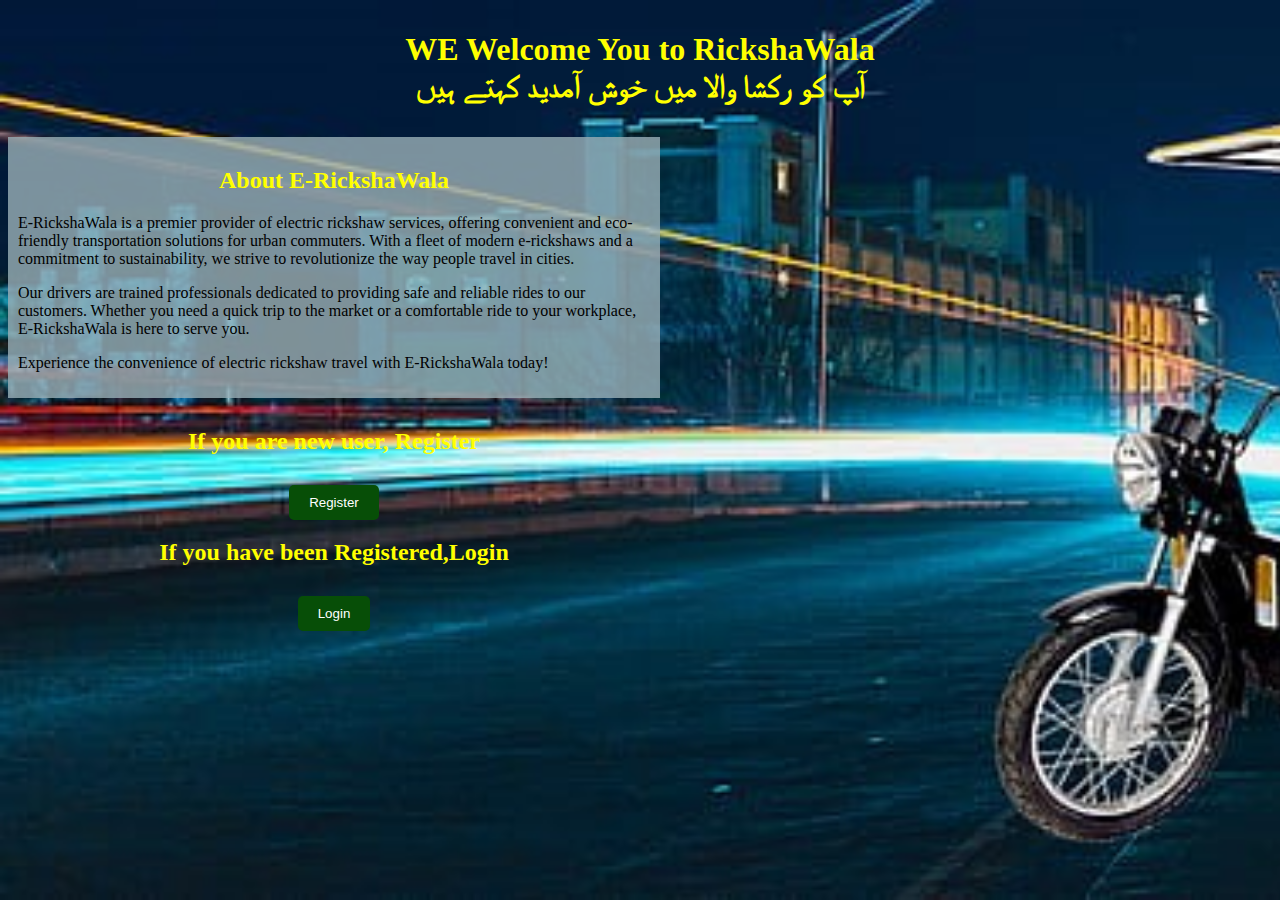
<file: index.html>
<!DOCTYPE html>
<html lang="en">
<head>
    <title>E-RickshaWala</title>
    <link rel="stylesheet" href="styles.css">
    <link rel="stylesheet" href="background.css">
</head>
<body>
    
<h1 id="h1">WE Welcome You to RickshaWala<br>آپ کو رکشا والا میں خوش آمدید کہتے ہیں </h1>
 

    <section id="about">
        <h2>About E-RickshaWala</h2>
        <p>E-RickshaWala is a premier provider of electric rickshaw services, offering convenient and eco-friendly transportation solutions for urban commuters. With a fleet of modern e-rickshaws and a commitment to sustainability, we strive to revolutionize the way people travel in cities.</p>
        <p>Our drivers are trained professionals dedicated to providing safe and reliable rides to our customers. Whether you need a quick trip to the market or a comfortable ride to your workplace, E-RickshaWala is here to serve you.</p>
        <p>Experience the convenience of electric rickshaw travel with E-RickshaWala today!</p>
    </section>
    <section id="login">
        <h2 >If you are new user, Register</h2>
        <button onclick="window.location.href='registration.html'">Register</button>
        <h2 >If you have been Registered,Login</h2>
        <button onclick="window.location.href='loging.html'">Login</button>
        
    </section>
    
</body>
</html>
</file>
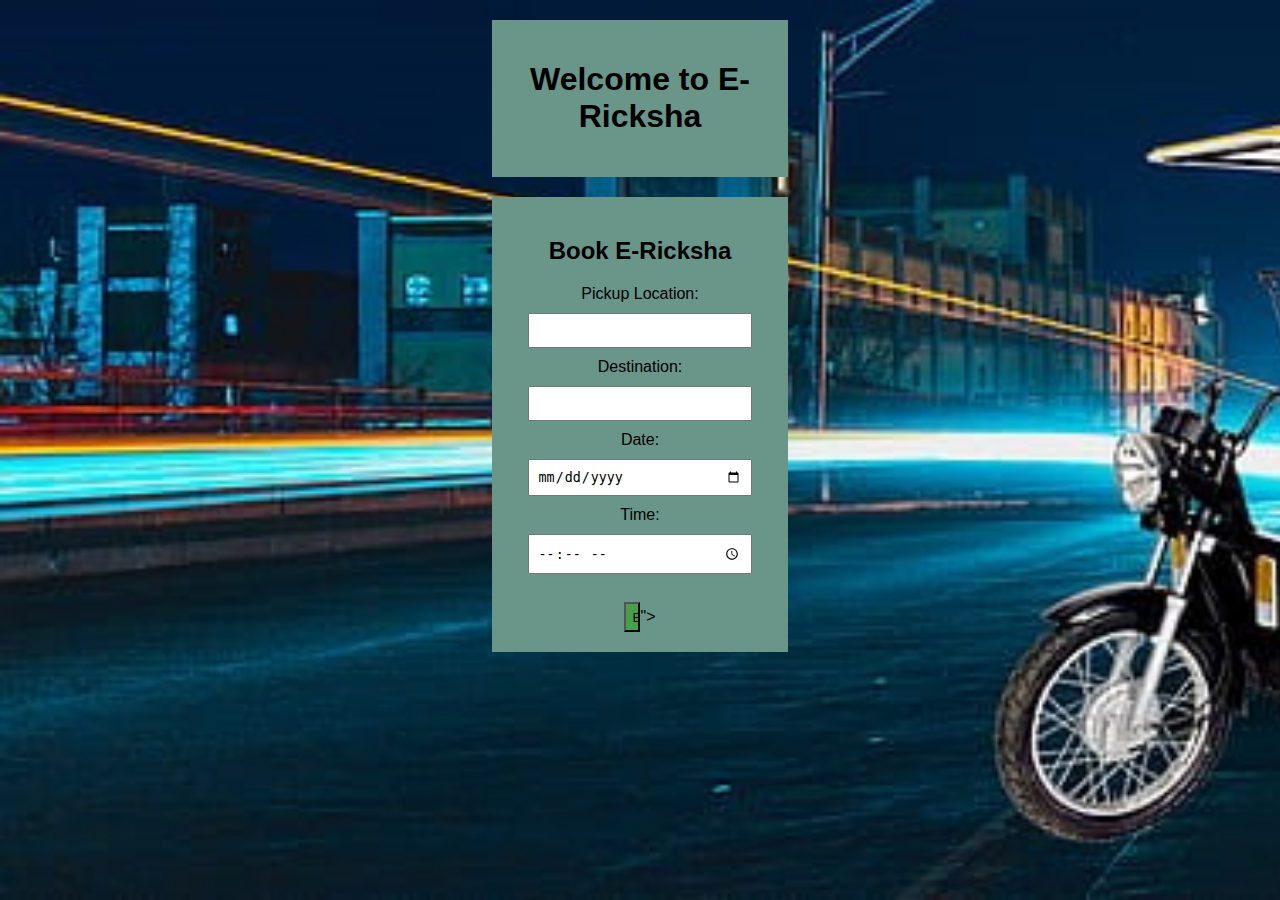
<file: booking.html>
<!DOCTYPE html>
<html lang="en">
<head>
    
    <script>
        function showAlert() {
            alert("Thank you for booking with E-RickshaWala!");
        }
    </script>
    <title>E-RickshaWala</title>
    <link rel="stylesheet" href="background.css">
    <link rel="stylesheet" href="bookingcss.css">

</head>
<body>
    <section id="heading">
        <h1>Welcome to E-Ricksha</h1>
    </section>

    <section id="booking">
        <h2>Book E-Ricksha</h2>
        <form>
            <label for="pickup_location">Pickup Location:</label><br>
            <input type="text" id="pickup_location" name="pickup_location"><br>
            <label for="destination">Destination:</label><br>
            <input type="text" id="destination" name="destination"><br>
            <label for="date">Date:</label><br>
            <input type="date" id="date" name="date"><br>
            <label for="time">Time:</label><br>
            <input type="time" id="time" name="time"><br><br>
            <input id="button" type="button" value="Book Now" onclick="window.location.href='thank.html'">">
        </form>
    </section>
</body>
</html>
</file>
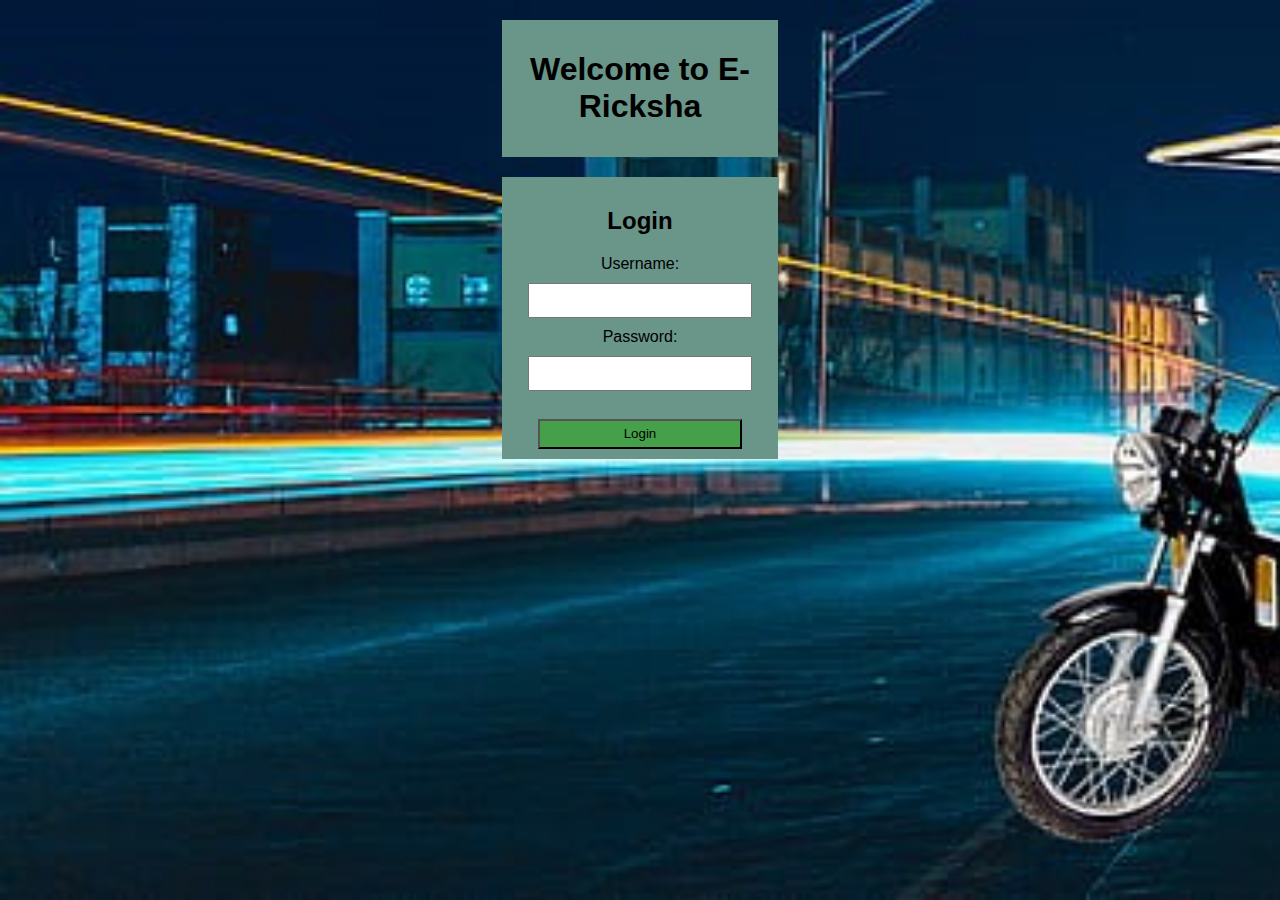
<file: loging.html>
<!DOCTYPE html>
<html lang="en">
<head>
    <script>
        function show() {
            alert("loging successfully! you can book E-Ricksha");
        }
        </script>
    <title>E-RickshaWala</title>
    <link rel="stylesheet" href="logincss.css">
    <link rel="stylesheet" href="background.css">
</head>
<body>
    <section id="heading">
        <h1>Welcome to E-Ricksha</h1>
    </section>

    <section id="login">
        <h2>Login</h2>
        <form>
            <label for="username">Username:</label><br>
            <input type="text" id="username" name="username"><br>
            <label for="password">Password:</label><br>
            <input type="password" id="password" name="password"><br><br>
            <input id="button" type="button" value="Login" onclick="show(),window.location.href='booking.html'">
        </form>
    </section>

   
</body>
</html>
</file>
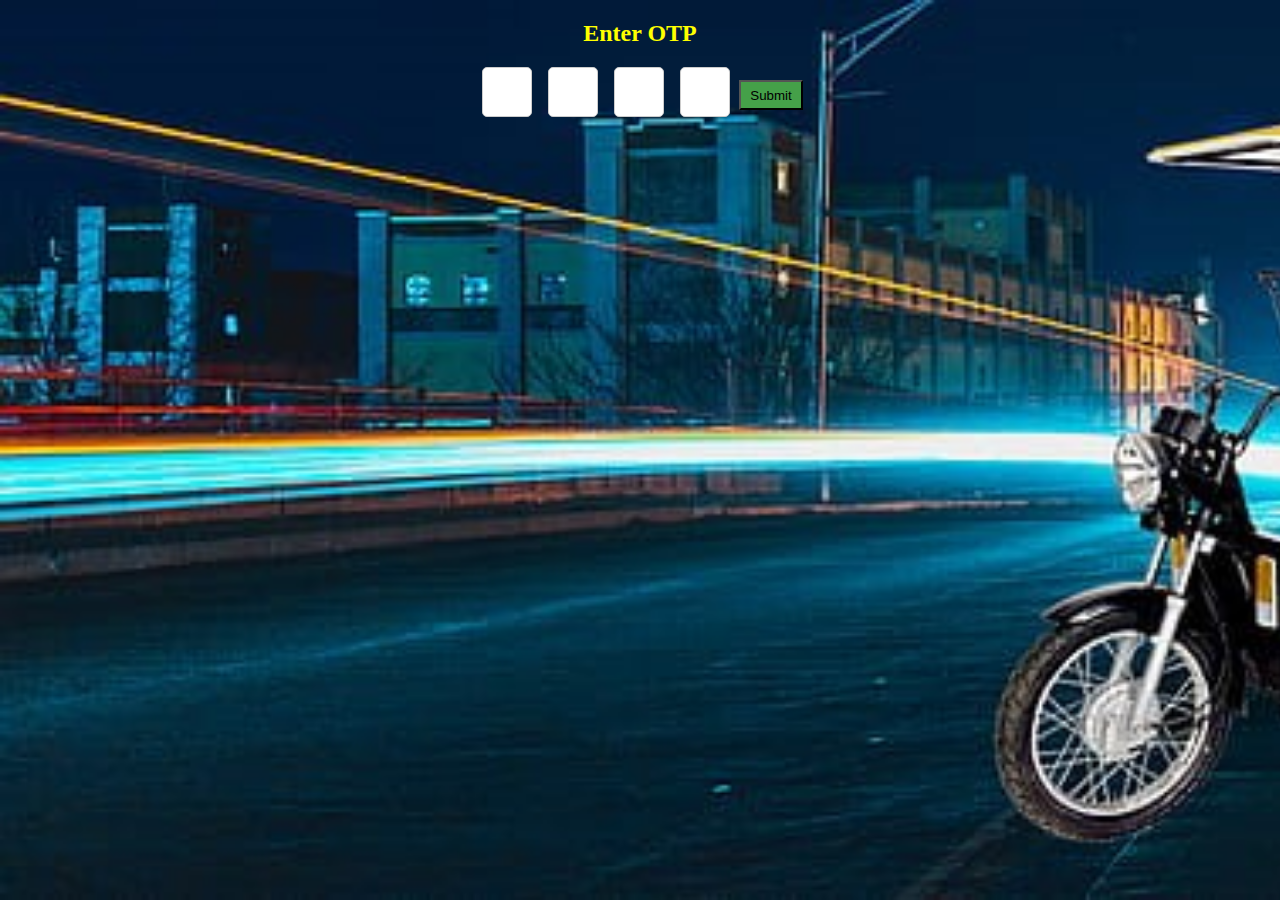
<file: otp.html>
<!DOCTYPE html>
<html lang="en">
<head>
    <script>
        function alert1(){
        alert("OPT is inCorrect! however You can login!😂");
        }
    </script>
    <title>E-RickshaWala</title>
    <link rel="stylesheet" href="otpcss.css">
    <link rel="stylesheet" href="background.css">
</head>
<body>
    <section id="otp">
        <h2 style="color: yellow;">Enter OTP</h2>
        <form>
            <div class="otp-box">
                <input type="text" maxlength="1" pattern="[0-9]" title="Please enter only numeric values" id="otp1" name="otp1">
                <input type="text" maxlength="1" pattern="[0-9]" title="Please enter only numeric values" id="otp2" name="otp2">
                <input type="text" maxlength="1" pattern="[0-9]" title="Please enter only numeric values" id="otp3" name="otp3">
                <input type="text" maxlength="1" pattern="[0-9]" title="Please enter only numeric values" id="otp4" name="otp4">
            </div>
            <input id="button" type="button" value="Submit" onclick="alert1(),window.location.href='loging.html'">
            
            
        </form>
    </section>
</body>
</html>
</file>
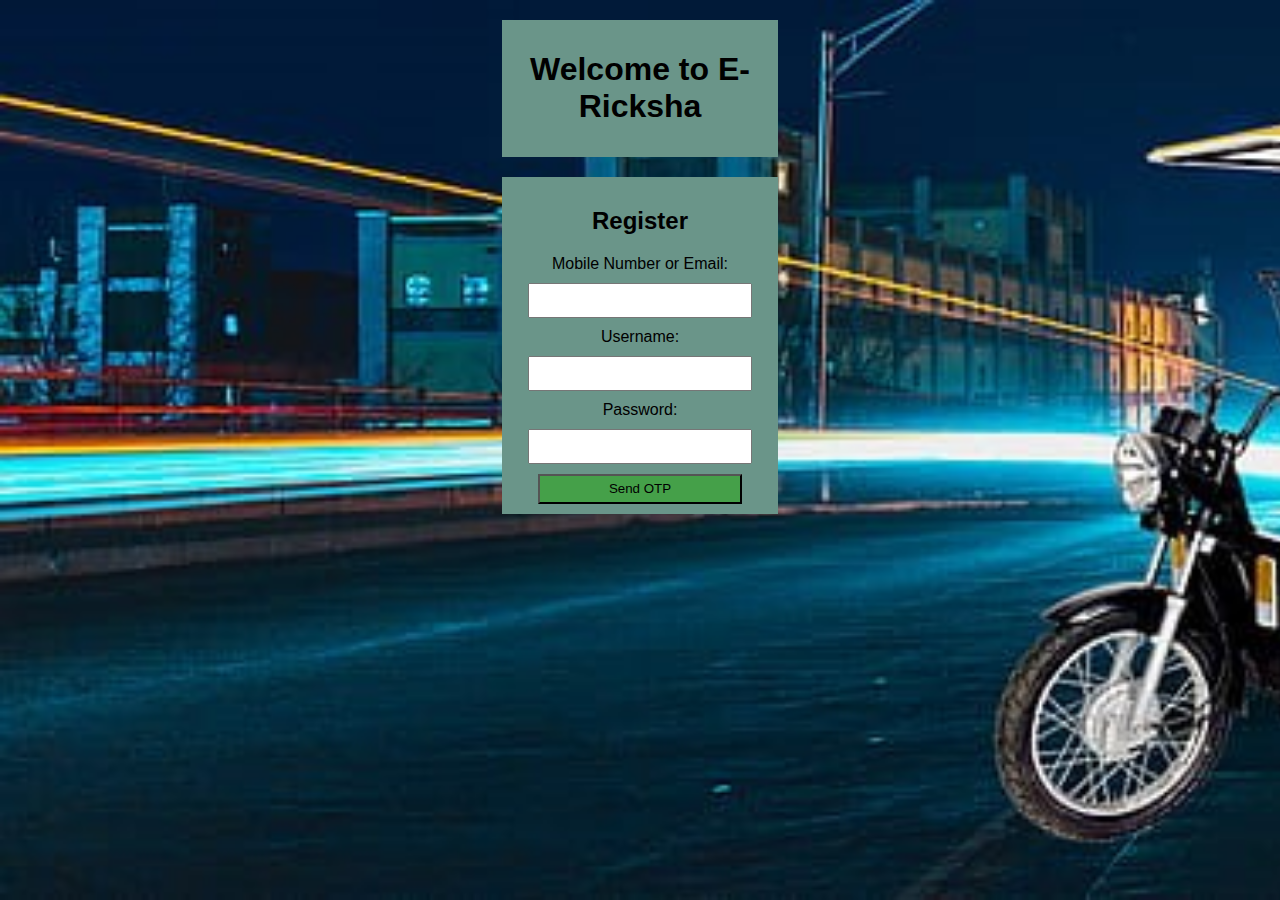
<file: registration.html>
<!DOCTYPE html>
<html lang="en">
<head>
    <script>
        function showAlert() {
            alert("Enter OTP that has been set to registered mobile/Email!");
        }
        function sendOTP() {
            // Placeholder function to simulate sending OTP
            alert("OTP sent successfully!");
        }
    </script>
    <title>E-RickshaWala</title>
    <link rel="stylesheet" href="background.css">
    <link rel="stylesheet" href="registercss.css">
</head>
<body>
    <section id="heading">
        <h1>Welcome to E-Ricksha</h1>
    </section>
    <section id="register">
        <h2>Register</h2>
        <form>
            <label for="mobile_or_email">Mobile Number or Email:</label><br>
            <input type="text" id="mobile_or_email" name="mobile_or_email"><br>
            <label for="new_username">Username:</label><br>
            <input type="text" id="new_username" name="new_username"><br>
            <label for="new_password">Password:</label><br>
            <input type="password" id="new_password" name="new_password"><br>
            <input id="button" type="button" value="Send OTP" onclick="sendOTP(),window.location.href='otp.html'">
           
        </form>
    </section>
</body>
</html>
</file>
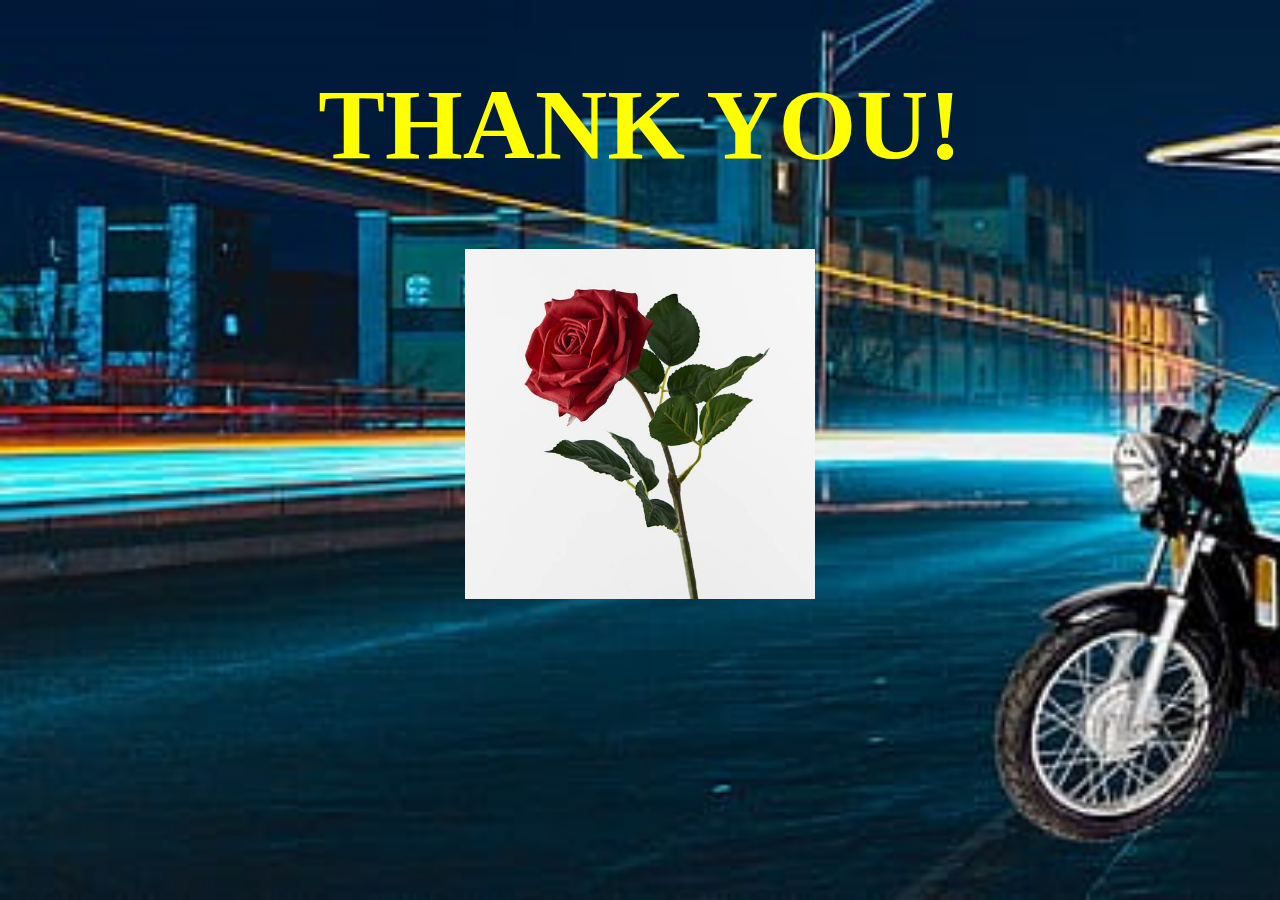
<file: thank.html>
<!DOCTYPE html>
<html>
    <head>
        <link rel="stylesheet" href="thankcss.css">
        <link rel="stylesheet" href="background.css">
    </head>
    <h1>THANK YOU!</h1>
    <img src="gulab.jpg" >
</html>
</file>
<file: styles.css>
/* General styling */


h1,h2{
    color: yellow;
    text-align: center;
    
}

section {
    margin-right: 200px ;
    padding: 10px;
    width: 50%;
    height:auto ;
    background-color: #98afb6ce;
}

#h1,
#login,
#register,
#booking {
    background-color: transparent; 
    padding: 10px; 
    text-align: center;
}

/* Style the buttons within the sections */
#login button,
#register button
 {
    background-color: #074e07; /* Button background color */
    color: white; /* Button text color */
    padding: 10px 20px; /* Button padding */
    border: none; /* Remove button border */
    cursor: pointer; /* Add cursor pointer */
    border-radius: 5px; /* Add border radius */
    text-decoration: none; /* Remove default link underline */
    display: inline-block; /* Display as inline block */
    margin-top: 10px; 
}

/* Hover effect for buttons */
#login button:hover,
#register button:hover {
    background-color: #45a049; 
}
</file>
<file: background.css>
body {
    background-image: url('autobackground.jpg');
    background-size: cover;
    background-repeat: no-repeat;
    background-attachment: fixed;
}
</file>
<file: bookingcss.css>
/* General styling */
body {
    font-family: Arial, sans-serif;
    margin: 0;
    padding: 0;
}
h4{
    color: yellow;
}

h1, h2,h4 {
    text-align: center;
}

section {
    margin: 20px auto;
    padding: 20px;
    width: 20%;
    background-color:#6a9589;
}

form {
    text-align: center;
}

input[type="text"],
input[type="date"],
input[type="time"],
input[type="submit"] {
    margin: 10px 0;
    padding: 8px;
    width: 80%;
}

input[type="submit"] {
    background-color: #4CAF50;
    color: white;
    border: none;
    cursor: pointer;
}

input[type="submit"]:hover {
    background-color: #45a049;
}
#button {
    background-color: #45a049;
    width:5%;
    height:30px;
    cursor: pointer;

}
#button:hover {
    background-color: #45a049; 
}
</file>
<file: logincss.css>
/* General styling */
body {
    font-family: Arial, sans-serif;
    margin: 0;
    padding: 0;
}

h1, h2 {
    text-align: center;
}

section {
    margin: 20px auto;
    padding: 10px;
    width: 20%;
    background-color: #6a9589;
}

form {
    text-align: center;
}

input[type="text"],
input[type="password"],
input[type="submit"] {
    margin: 10px 0;
    padding: 8px;
    width: 80%;
}

input[type="submit"] {
    background-color: #4CAF50;
    color: white;
    border: none;
    cursor: pointer;
}

input[type="submit"]:hover {
    background-color: #45a049;
}
#button {
    background-color: #45a049;
    width:80%;
    height:30px;

}
</file>
<file: otpcss.css>
#otp {
    text-align: center;
    margin-top: 20px;
}

.otp-box {
    display: inline-block;
    font-size: 24px;
}

.otp-box input {
    width: 50px;
    height: 50px;
    text-align: center;
    margin: 0 5px;
    border: 1px solid #ccc;
    border-radius: 5px;
    font-size: inherit;
    box-sizing: border-box;
}

input[type="submit"] {
    margin-top: 20px;
    padding: 10px 20px;
    font-size: 16px;
    cursor: pointer;
    background-color: #007bff;
    color: #fff;
    border: none;
    border-radius: 5px;
}
#button {
    background-color: #45a049;
    width:5%;
    height:30px;
    cursor: pointer;

}
#button:hover {
    background-color: #45a049; 
}
</file>
<file: registercss.css>
/* General styling */
body {
    font-family: Arial, sans-serif;
    margin: 0;
    padding: 0;
}

h1, h2 {
    text-align: center;
}

section {
    margin: 20px auto;
    padding: 10px;
    width: 20%;
    background-color: #6a9589;
}

form {
    text-align: center;
}

input[type="text"],
input[type="password"],
input[type="submit"] {
    margin: 10px 0;
    padding: 8px;
    width: 80%;
}

input[type="submit"] {
    background-color: #4CAF50;
    color: white;
    border: none;
    cursor: pointer;
}

input[type="submit"]:hover {
    background-color: #45a049;
}
#button {
    background-color: #45a049;
    width:80%;
    height:30px;
    cursor: pointer;

}
#button:hover {
    background-color: #45a049; 
}
</file>
<file: thankcss.css>
h1{
    font-size: 100px;
    text-align: center;
    color: yellow;
}
img{
    display: block; 
    margin: 0 auto;
    width: 350px;

}
</file>
